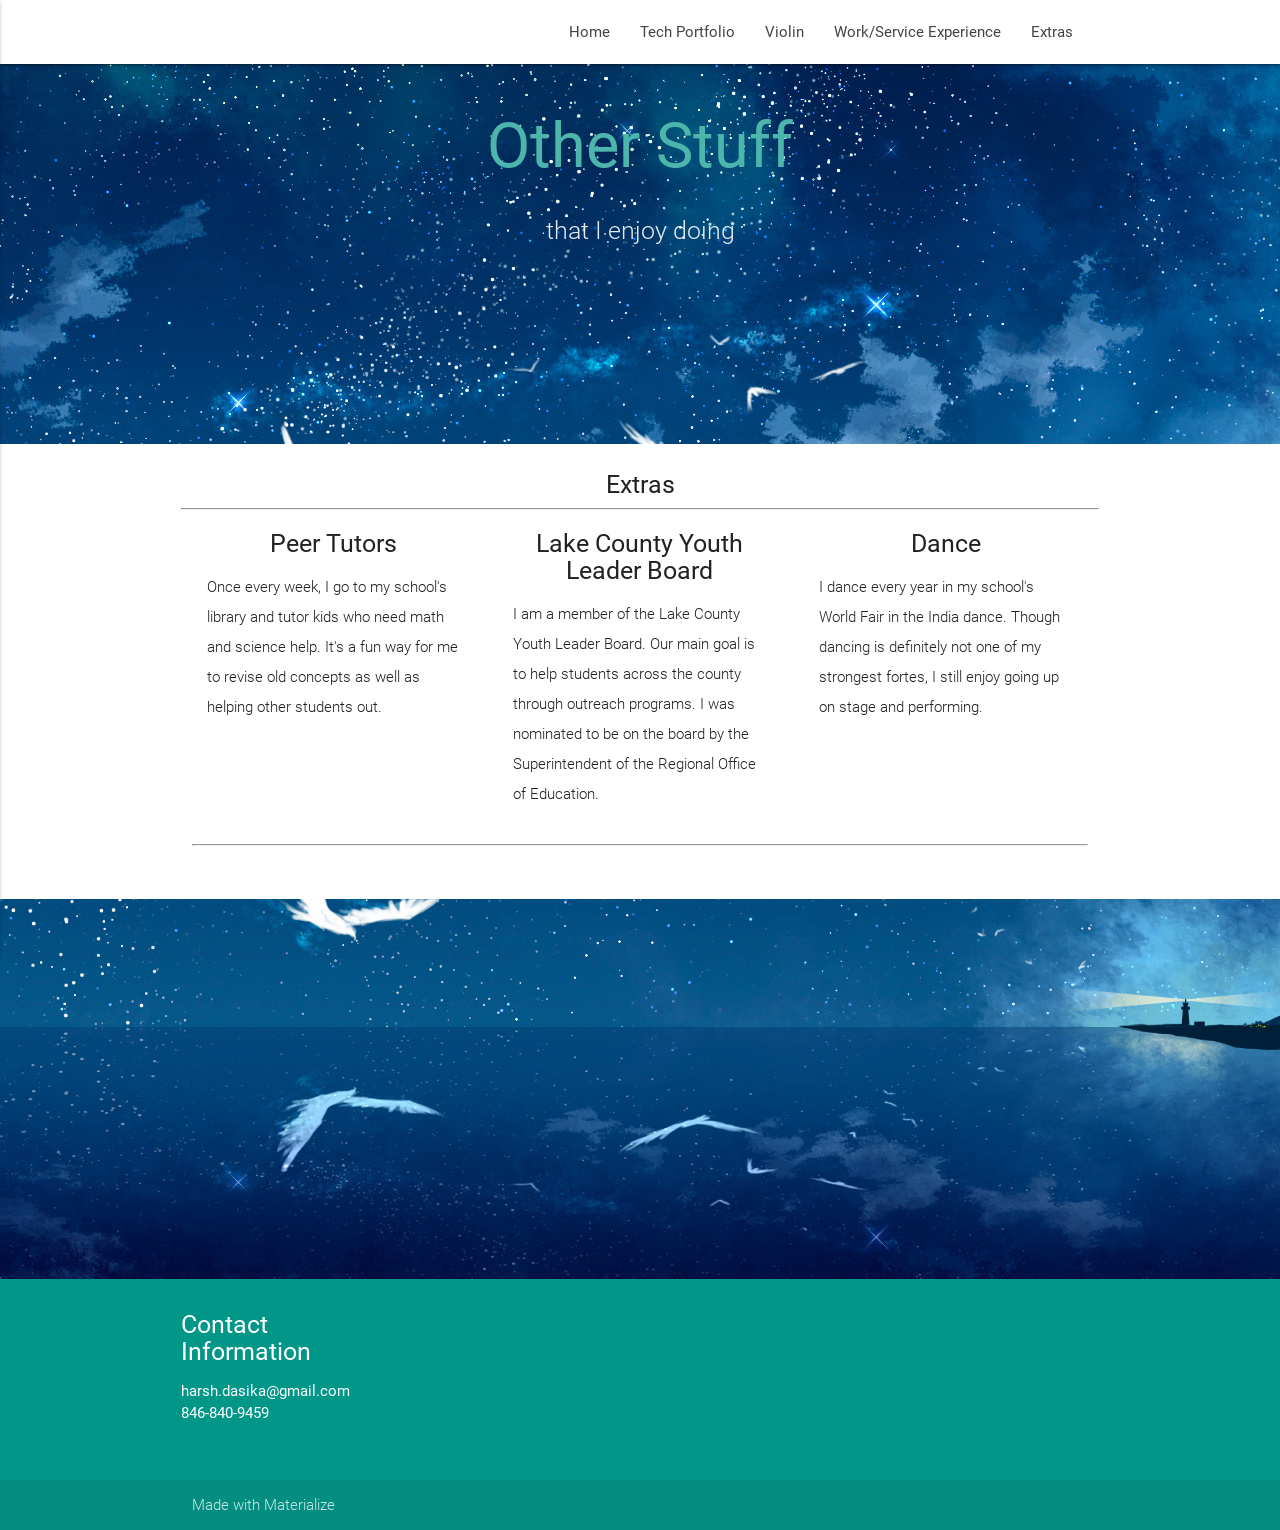
<file: extras.html>
<!DOCTYPE html>
<html lang="en">
<head>
  <meta http-equiv="Content-Type" content="text/html; charset=UTF-8"/>
  <meta name="viewport" content="width=device-width, initial-scale=1"/>
    <link rel="shortcut icon" href="favicon5.ico" type="image/x-icon">
    <title>Harsh Dasika</title>
    
  <!-- CSS  -->
  <link href="https://fonts.googleapis.com/icon?family=Material+Icons" rel="stylesheet">
  <link href="css/materialize.css" type="text/css" rel="stylesheet" media="screen,projection"/>
  <link href="css/style.css" type="text/css" rel="stylesheet" media="screen,projection"/>
</head>
<body>
  <nav class="white" role="navigation">
    <div class="nav-wrapper container">
    <ul class="right hide-on-med-and-down">
        <li><a href="extras.html">Extras</a></li>
      </ul>
    <ul class="right hide-on-med-and-down">
        <li><a href="work.html">Work/Service Experience</a></li>
      </ul>
    <ul class="right hide-on-med-and-down">
        <li><a href="violin.html">Violin</a></li>
      </ul>
    <ul class="right hide-on-med-and-down">
        <li><a href="programming.html">Tech Portfolio</a></li>
      </ul>
    <ul class="right hide-on-med-and-down">
        <li><a href="index.html">Home</a></li>
      </ul>
      
      

     <ul id="nav-mobile" class="side-nav">
        <li><a href="index.html">Home</a></li>
        <li><a href="programming.html">Tech Portfolio</a></li>
        <li><a href="violin.html">Violin</a></li>
        <li><a href="work.html">Work/Service Portfolio</a></li>
        <li><a href="extras.html">Extras</a></li>
      </ul>
      <a href="#" data-activates="nav-mobile" class="button-collapse"><i class="material-icons">menu</i></a>
    </div>
  </nav>

  <div id="index-banner" class="parallax-container">
    <div class="section no-pad-bot">
      <div class="container">
        <br><br>
        <h1 class="header center teal-text text-lighten-2">Other Stuff</h1>
        <div class="row center">
          <h5 class="header col s12 light">that I enjoy doing</h5>
        </div>
        <div class="row center">
       
        </div>
        <br><br>

      </div>
    </div>
    <div class="parallax"><img src="parallax_2.jpg" alt="Unsplashed background img 1"></div>
  </div>


  <div class="container">
    <div class="section">

      <!--   Icon Section   -->
      <div class="row">
        <center><h5 class="center">Extras</h5></center>  
          <hr>
        <div class="col s12 m4">
          <div class="icon-block">
            
            <h5 class="center">Peer Tutors</h5>

            <p class="light">Once every week, I go to my school's library and tutor kids who need math and science help. It's a fun way for me to revise old concepts as well as helping other students out.</p>
          </div>
        </div>

        <div class="col s12 m4">
          <div class="icon-block">

            <h5 class="center">Lake County Youth Leader Board</h5>

            <p class="light">I am a member of the Lake County Youth Leader Board. Our main goal is to help students across the county through outreach programs. I was nominated to be on the board by the Superintendent of the Regional Office of Education.</p>
          </div>
        </div>

        <div class="col s12 m4">
          <div class="icon-block">

            <h5 class="center">Dance</h5>

            <p class="light">I dance every year in my school's World Fair in the India dance. Though dancing is definitely not one of my strongest fortes, I still enjoy going up on stage and performing.</p>
          </div>
        </div>
          
      </div>
<hr>
    </div>
  </div>




  <div class="container">
    <div class="section">

     
    </div>
  </div>


  <div class="parallax-container valign-wrapper">
    <div class="section no-pad-bot">
      <div class="container">
        <div class="row center">
          <h5 class="header col s12 light"></h5>
        </div>
        
      </div>
    </div>
    <div class="parallax"><img src="parallax_2.jpg" alt="Unsplashed background img 3"></div>
  </div>   
    

  <footer class="page-footer teal">
    <div class="container">
      <div class="row">
        <div class="row">
       <div class="col l3 s12">
          <h5 class="white-text">Contact Information</h5>
          <ul>
            <li><a class="white-text" href="#!">harsh.dasika@gmail.com</a></li>
            <li><a class="white-text" href="#!">846-840-9459</a></li>
          </ul>
        </div>
      </div>
        
      </div>
    </div>
    <div class="footer-copyright">
      <div class="container">
      Made with Materialize
      </div>
    </div>
  </footer>


  <!--  Scripts-->
  <script src="https://code.jquery.com/jquery-2.1.1.min.js"></script>
  <script src="js/materialize.js"></script>
  <script src="js/init.js"></script>

  </body>
</html>
</file>
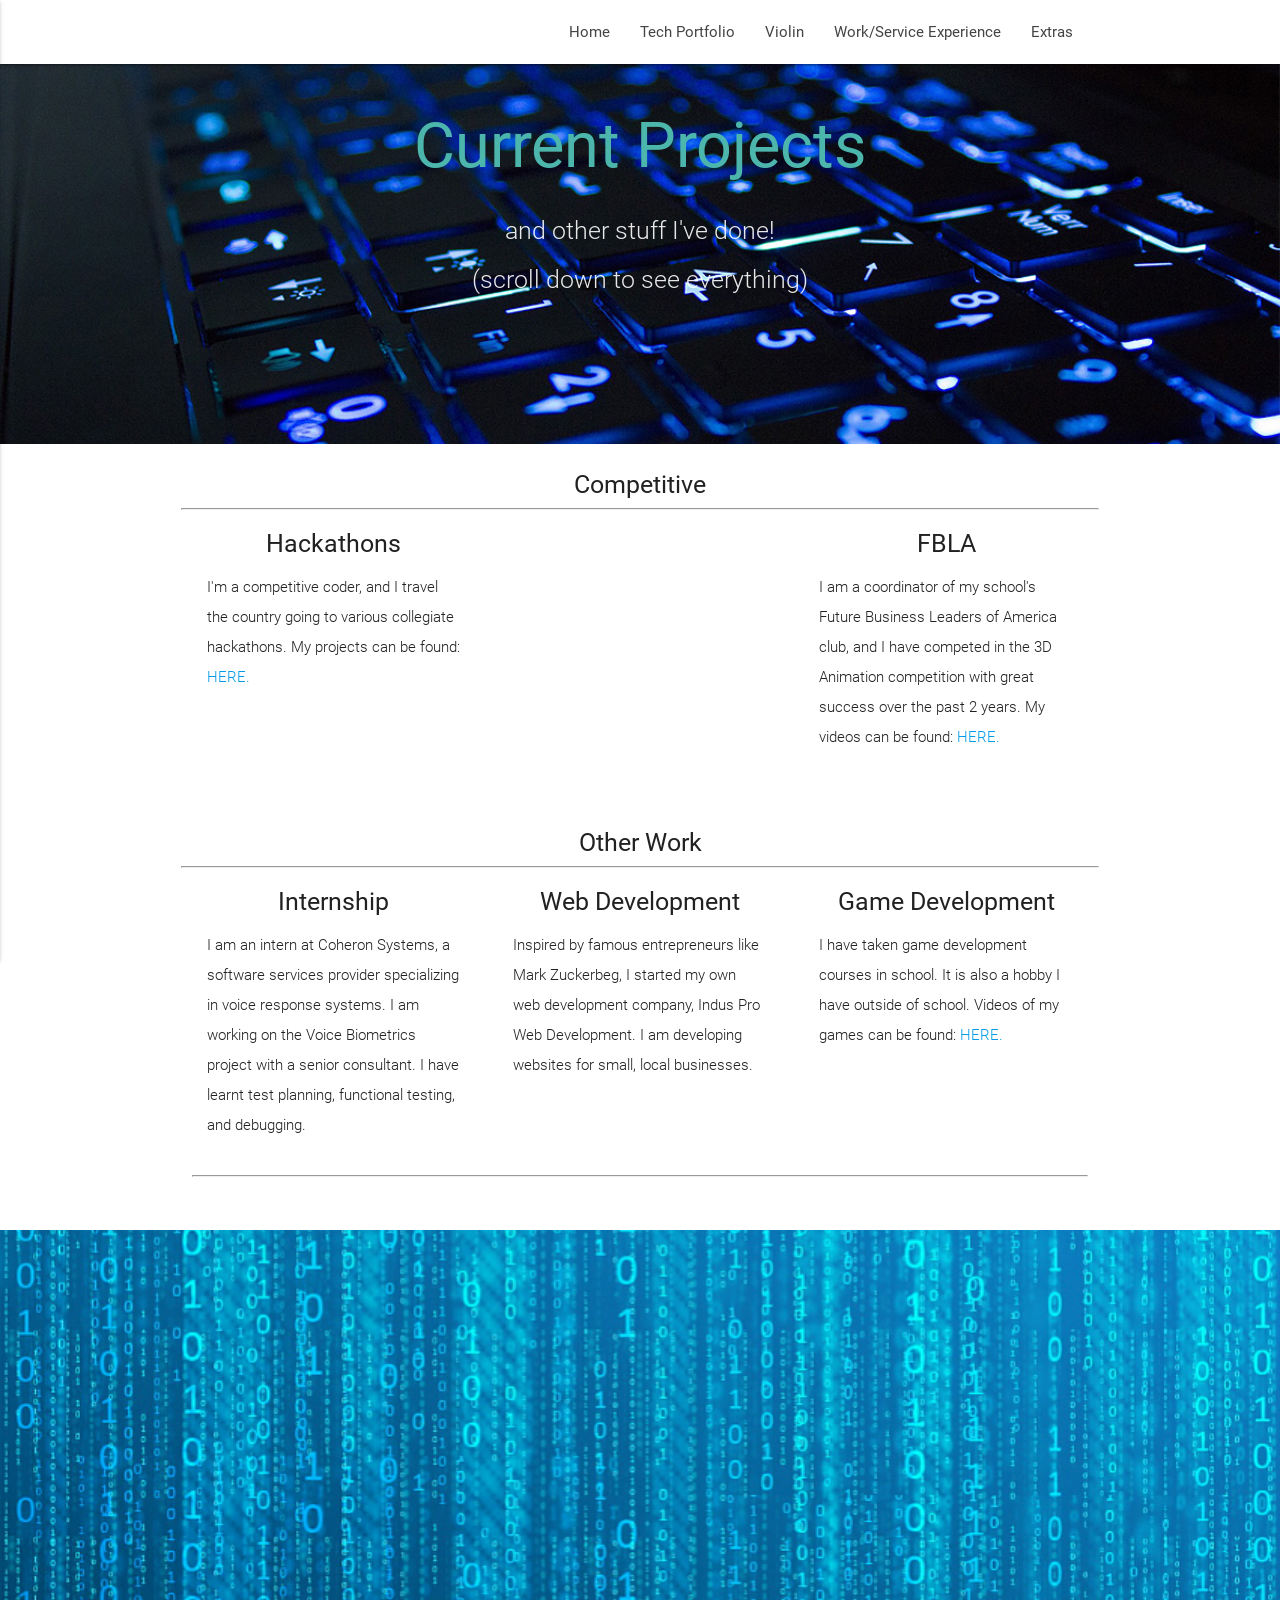
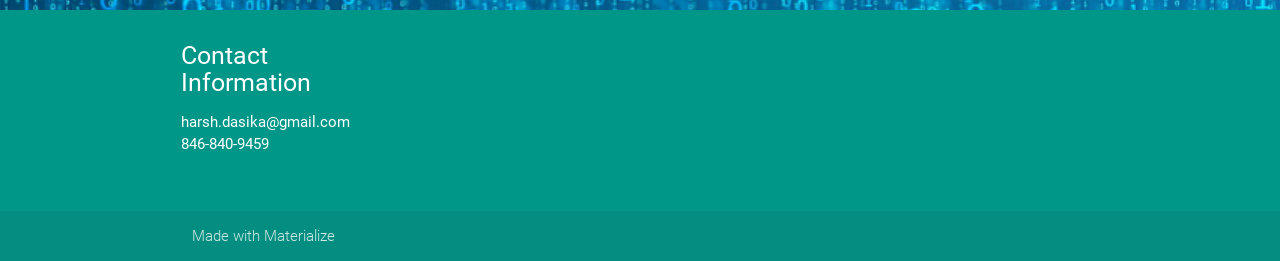
<file: programming.html>
<!DOCTYPE html>
<html lang="en">
<head>
  <meta http-equiv="Content-Type" content="text/html; charset=UTF-8"/>
  <meta name="viewport" content="width=device-width, initial-scale=1"/>
    <link rel="shortcut icon" href="favicon5.ico" type="image/x-icon">
    <title>Harsh Dasika</title>
    
  <!-- CSS  -->
  <link href="https://fonts.googleapis.com/icon?family=Material+Icons" rel="stylesheet">
  <link href="css/materialize.css" type="text/css" rel="stylesheet" media="screen,projection"/>
  <link href="css/style.css" type="text/css" rel="stylesheet" media="screen,projection"/>
</head>
<body>
  <nav class="white" role="navigation">
    <div class="nav-wrapper container">
    <ul class="right hide-on-med-and-down">
        <li><a href="extras.html">Extras</a></li>
      </ul>
    <ul class="right hide-on-med-and-down">
        <li><a href="work.html">Work/Service Experience</a></li>
      </ul>
    <ul class="right hide-on-med-and-down">
        <li><a href="violin.html">Violin</a></li>
      </ul>
    <ul class="right hide-on-med-and-down">
        <li><a href="programming.html">Tech Portfolio</a></li>
      </ul>
    <ul class="right hide-on-med-and-down">
        <li><a href="index.html">Home</a></li>
      </ul>
      
      

     <ul id="nav-mobile" class="side-nav">
        <li><a href="index.html">Home</a></li>
        <li><a href="programming.html">Tech Portfolio</a></li>
        <li><a href="violin.html">Violin</a></li>
        <li><a href="work.html">Work/Service Portfolio</a></li>
        <li><a href="extras.html">Extras</a></li>
      </ul>
      <a href="#" data-activates="nav-mobile" class="button-collapse"><i class="material-icons">menu</i></a>
    </div>
  </nav>

  <div id="index-banner" class="parallax-container">
    <div class="section no-pad-bot">
      <div class="container">
        <br><br>
        <h1 class="header center teal-text text-lighten-2">Current Projects</h1>
        <div class="row center">
          <h5 class="header col s12 light"> and other stuff I've done! </h5>
          <h5 class="header col s12 light"> (scroll down to see everything) </h5>
        </div>
        <div class="row center">
          <!-- <a href="http://materializecss.com/getting-started.html" id="download-button" class="btn-large waves-effect waves-light teal lighten-1">Get Started</a> -->
        </div>
        <br><br>

      </div>
    </div>
    <div class="parallax"><img src="keyboard.jpg" alt="Unsplashed background img 1"></div>
  </div>


  <div class="container">
    <div class="section">

      <!--   Icon Section   -->
      <div class="row">
        <center><h5 class="center">Competitive</h5></center>  
          <hr>
        <div class="col s12 m4">
          <div class="icon-block">
            
            <h5 class="center">Hackathons</h5>

            <p class="light">I'm a competitive coder, and I travel the country going to various collegiate hackathons. My projects can be found: <a href="https://goo.gl/TnBLMr">HERE.</a></p>
          </div>
        </div>

        <div class="col s12 m4">
          <div class="icon-block">

            <h5 class="center"> </h5>

              <p></p>
            
          </div>
        </div>

        <div class="col s12 m4">
          <div class="icon-block">

            <h5 class="center">FBLA</h5>

            <p class="light">I am a coordinator of my school's Future Business Leaders of America club, and I have competed in the 3D Animation competition with great success over the past 2 years. My videos can be found: <a href="https://goo.gl/Du9fMR">HERE.</a></p>
          </div>
        </div>
          
      </div>

    </div>
  </div>


  <div class="container">
    <div class="section">

      <!--   Icon Section   -->
      <div class="row">
        <center><h5 class="center">Other Work</h5></center>  
          <hr>
        <div class="col s12 m4">
          <div class="icon-block">
            
            <h5 class="center">Internship</h5>

            <p class="light">I am an intern at Coheron Systems, a software services provider specializing in voice response systems. I am working on the Voice Biometrics project with a senior consultant. I have learnt test planning, functional testing, and debugging.</p>
          </div>
        </div>

        <div class="col s12 m4">
          <div class="icon-block">

            <h5 class="center">Web Development</h5>

            <p class="light">Inspired by famous entrepreneurs like Mark Zuckerbeg, I started my own web development company, Indus Pro Web Development. I am developing websites for small, local businesses.</p>
          </div>
        </div>

        <div class="col s12 m4">
          <div class="icon-block">

            <h5 class="center">Game Development</h5>

            <p class="light">I have taken game development courses in school. It is also a hobby I have outside of school. Videos of my games can be found: <a href="https://goo.gl/QK22KV">HERE.</a></p>
          </div>
        </div>
          
      </div>
<hr>
    </div>
  </div>



  <div class="container">
    <div class="section">

     
    </div>
  </div>


  <div class="parallax-container valign-wrapper">
    <div class="section no-pad-bot">
      <div class="container">
        <div class="row center">
          <h5 class="header col s12 light"></h5>
        </div>
        
      </div>
    </div>
    <div class="parallax"><img src="binary.jpg" alt="Unsplashed background img 3"></div>
  </div>   
    

  <footer class="page-footer teal">
    <div class="container">
      <div class="row">
        <div class="row">
       <div class="col l3 s12">
          <h5 class="white-text">Contact Information</h5>
          <ul>
            <li><a class="white-text" href="#!">harsh.dasika@gmail.com</a></li>
            <li><a class="white-text" href="#!">846-840-9459</a></li>
          </ul>
        </div>
      </div>
        
      </div>
    </div>
    <div class="footer-copyright">
      <div class="container">
      Made with Materialize
      </div>
    </div>
  </footer>


  <!--  Scripts-->
  <script src="https://code.jquery.com/jquery-2.1.1.min.js"></script>
  <script src="js/materialize.js"></script>
  <script src="js/init.js"></script>

  </body>
</html>
</file>
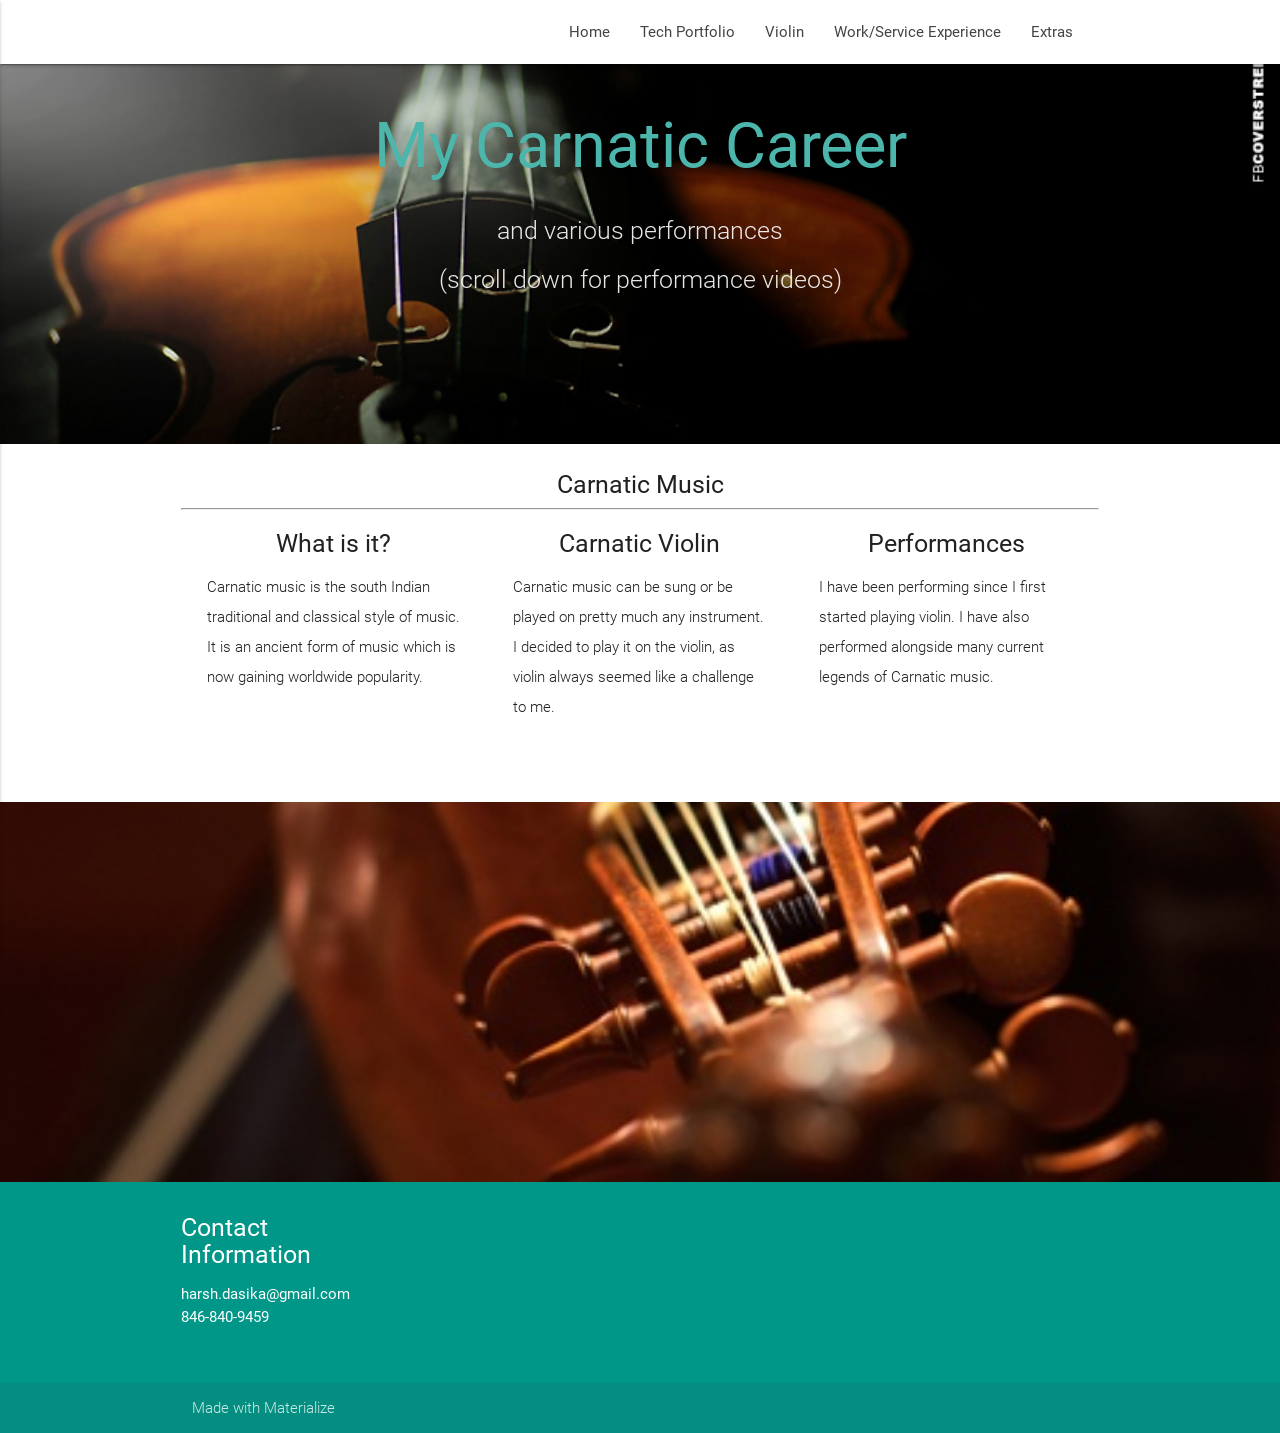
<file: violin.html>
<!DOCTYPE html>
<html lang="en">
<head>
  <meta http-equiv="Content-Type" content="text/html; charset=UTF-8"/>
  <meta name="viewport" content="width=device-width, initial-scale=1"/>
    <link rel="shortcut icon" href="favicon5.ico" type="image/x-icon">
    <title>Harsh Dasika</title>

  <!-- CSS  -->
  <link href="https://fonts.googleapis.com/icon?family=Material+Icons" rel="stylesheet">
  <link href="css/materialize.css" type="text/css" rel="stylesheet" media="screen,projection"/>
  <link href="css/style.css" type="text/css" rel="stylesheet" media="screen,projection"/>
</head>
<body>
  <nav class="white" role="navigation">
    <div class="nav-wrapper container">
    <ul class="right hide-on-med-and-down">
        <li><a href="extras.html">Extras</a></li>
      </ul>
    <ul class="right hide-on-med-and-down">
        <li><a href="work.html">Work/Service Experience</a></li>
      </ul>
    <ul class="right hide-on-med-and-down">
        <li><a href="violin.html">Violin</a></li>
      </ul>
    <ul class="right hide-on-med-and-down">
        <li><a href="programming.html">Tech Portfolio</a></li>
      </ul>
    <ul class="right hide-on-med-and-down">
        <li><a href="index.html">Home</a></li>
      </ul>
      
      

     <ul id="nav-mobile" class="side-nav">
        <li><a href="index.html">Home</a></li>
        <li><a href="programming.html">Tech Portfolio</a></li>
        <li><a href="violin.html">Violin</a></li>
        <li><a href="work.html">Work/Service Portfolio</a></li>
        <li><a href="extras.html">Extras</a></li>
      </ul>
      <a href="#" data-activates="nav-mobile" class="button-collapse"><i class="material-icons">menu</i></a>
    </div>
  </nav>

  <div id="index-banner" class="parallax-container">
    <div class="section no-pad-bot">
      <div class="container">
        <br><br>
        <h1 class="header center teal-text text-lighten-2">My Carnatic Career</h1>
        <div class="row center">
          <h5 class="header col s12 light">and various performances</h5>
          <h5 class="header col s12 light">(scroll down for performance videos)</h5>
        </div>
        <div class="row center">
          <!-- <a href="http://materializecss.com/getting-started.html" id="download-button" class="btn-large waves-effect waves-light teal lighten-1">Get Started</a> -->
        </div>
        <br><br>

      </div>
    </div>
    <div class="parallax"><img src="violin2.jpg" alt="Unsplashed background img 1"></div>
  </div>


  <div class="container">
    <div class="section">

      <!--   Icon Section   -->
      <div class="row">
        <center><h5 class="center">Carnatic Music</h5></center>  
          <hr>
        <div class="col s12 m4">
          <div class="icon-block">
            
            <h5 class="center">What is it?</h5>

            <p class="light">Carnatic music is the south Indian traditional and classical style of music. It is an ancient form of music which is now gaining worldwide popularity. </p>
          </div>
        </div>

        <div class="col s12 m4">
          <div class="icon-block">

            <h5 class="center">Carnatic Violin</h5>

            <p class="light">Carnatic music can be sung or be played on pretty much any instrument. I decided to play it on the violin, as violin always seemed like a challenge to me. </p>
          </div>
        </div>

        <div class="col s12 m4">
          <div class="icon-block">

            <h5 class="center">Performances</h5>

            <p class="light">I have been performing since I first started playing violin. I have also performed alongside many current legends of Carnatic music.</p>
          </div>
        </div>
          
      </div>
        
        

    </div>
  </div>


  <div class="container">
    <div class="section">

     
    </div>
  </div>


  <div class="parallax-container valign-wrapper">
    <div class="section no-pad-bot">
      <div class="container">
        <div class="row center">
          <h5 class="header col s12 light"></h5>
        </div>
        
      </div>
    </div>
    <div class="parallax"><img src="violin.jpg" alt="Unsplashed background img 3"></div>
  </div>   
    

  <footer class="page-footer teal">
    <div class="container">
      <div class="row">
        <div class="row">
       <div class="col l3 s12">
          <h5 class="white-text">Contact Information</h5>
          <ul>
            <li><a class="white-text" href="#!">harsh.dasika@gmail.com</a></li>
            <li><a class="white-text" href="#!">846-840-9459</a></li>
          </ul>
        </div>
      </div>
        
      </div>
    </div>
    <div class="footer-copyright">
      <div class="container">
      Made with Materialize
      </div>
    </div>
  </footer>


  <!--  Scripts-->
  <script src="https://code.jquery.com/jquery-2.1.1.min.js"></script>
  <script src="js/materialize.js"></script>
  <script src="js/init.js"></script>

  </body>
</html>
</file>
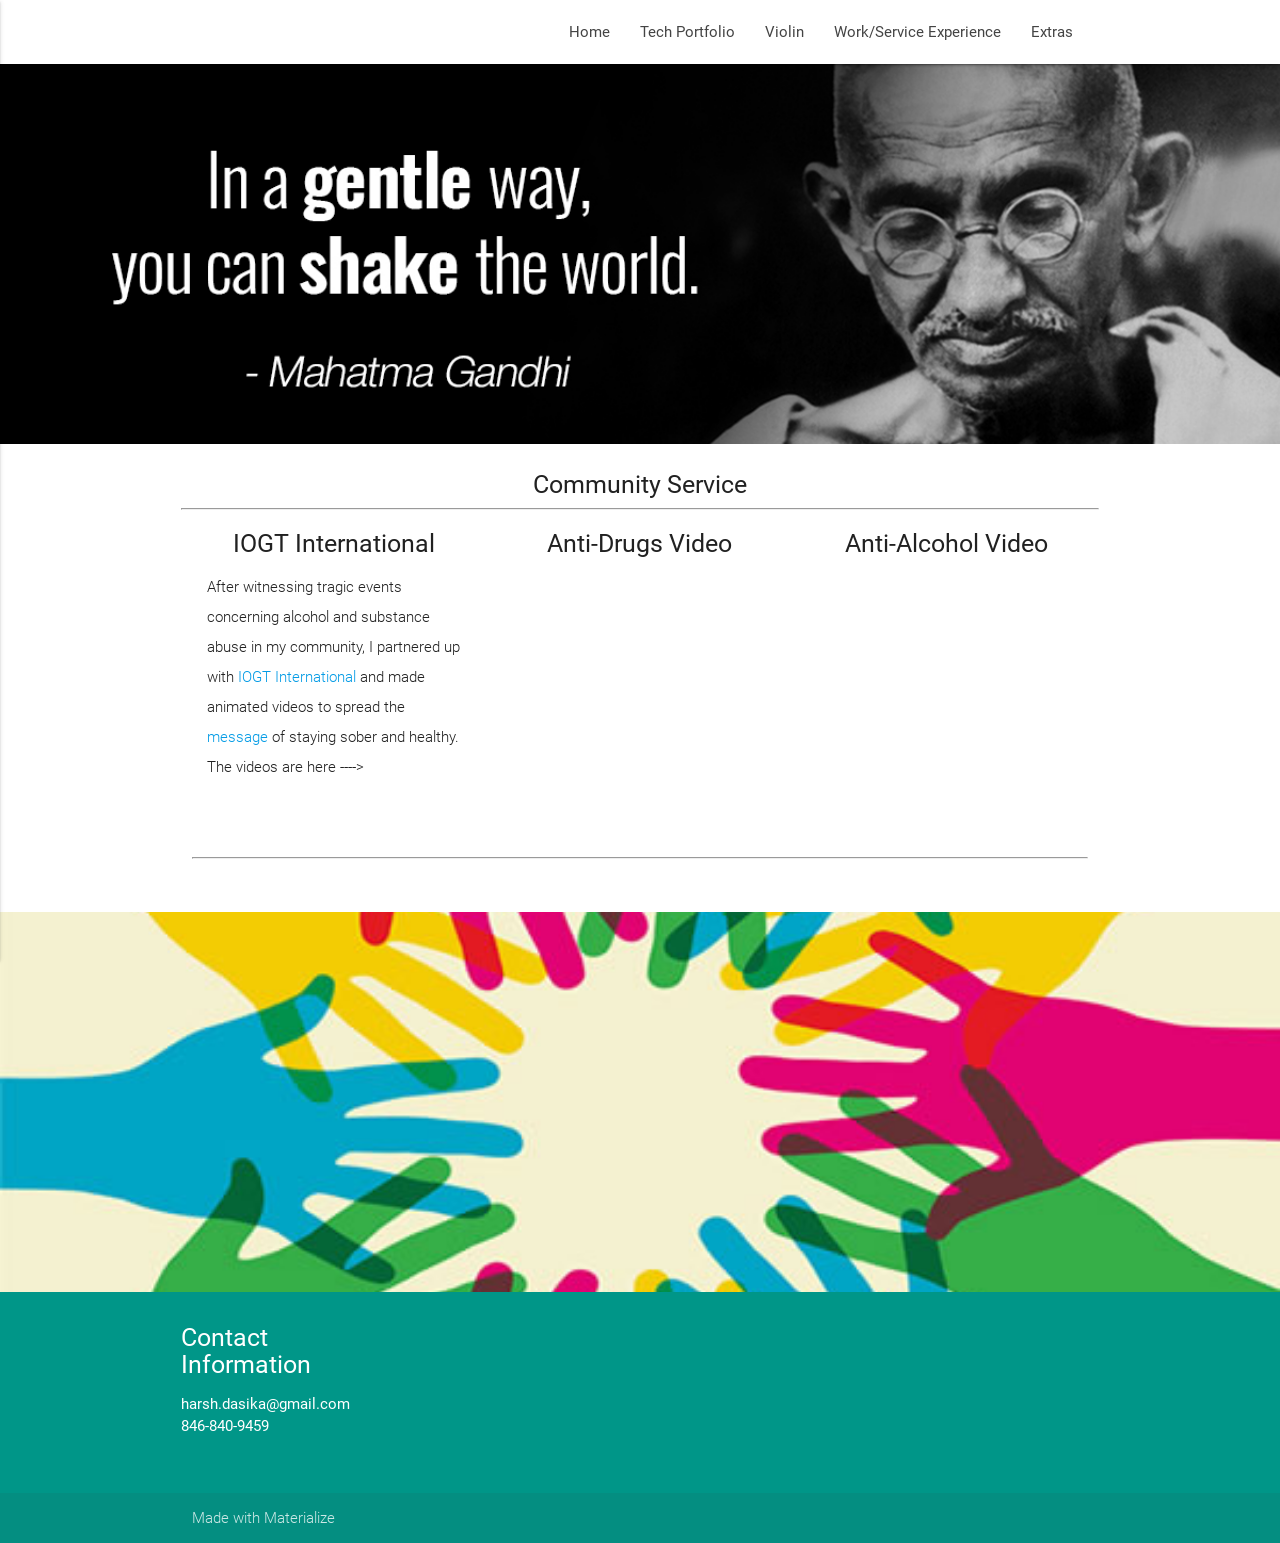
<file: work.html>
<!DOCTYPE html>
<html lang="en">
<head>
  <meta http-equiv="Content-Type" content="text/html; charset=UTF-8"/>
  <meta name="viewport" content="width=device-width, initial-scale=1"/>
    <link rel="shortcut icon" href="favicon5.ico" type="image/x-icon">
    <title>Harsh Dasika</title>

  <!-- CSS  -->
  <link href="https://fonts.googleapis.com/icon?family=Material+Icons" rel="stylesheet">
  <link href="css/materialize.css" type="text/css" rel="stylesheet" media="screen,projection"/>
  <link href="css/style.css" type="text/css" rel="stylesheet" media="screen,projection"/>
</head>
<body>
  <nav class="white" role="navigation">
    <div class="nav-wrapper container">
    <ul class="right hide-on-med-and-down">
        <li><a href="extras.html">Extras</a></li>
      </ul>
    <ul class="right hide-on-med-and-down">
        <li><a href="work.html">Work/Service Experience</a></li>
      </ul>
    <ul class="right hide-on-med-and-down">
        <li><a href="violin.html">Violin</a></li>
      </ul>
    <ul class="right hide-on-med-and-down">
        <li><a href="programming.html">Tech Portfolio</a></li>
      </ul>
    <ul class="right hide-on-med-and-down">
        <li><a href="index.html">Home</a></li>
      </ul>
      
      

     <ul id="nav-mobile" class="side-nav">
        <li><a href="index.html">Home</a></li>
        <li><a href="programming.html">Tech Portfolio</a></li>
        <li><a href="violin.html">Violin</a></li>
        <li><a href="work.html">Work/Service Portfolio</a></li>
        <li><a href="extras.html">Extras</a></li>
      </ul>
      <a href="#" data-activates="nav-mobile" class="button-collapse"><i class="material-icons">menu</i></a>
    </div>
  </nav>

  <div id="index-banner" class="parallax-container">
    <div class="section no-pad-bot">
      <div class="container">
        <br><br>
        <h1 class="header center teal-text text-lighten-2"> </h1>
        <div class="row center">
          <h5 class="header col s12 light"></h5>
        </div>
        <div class="row center">
          <!-- <a href="http://materializecss.com/getting-started.html" id="download-button" class="btn-large waves-effect waves-light teal lighten-1">Get Started</a> -->
        </div>
        <br><br>

      </div>
    </div>
    <div class="parallax"><img src="gandhi_quote.jpg" alt="Unsplashed background img 1"></div>
  </div>


  <div class="container">
    <div class="section">

      <!--   Icon Section   -->
      <div class="row">
        <center><h5 class="center">Community Service</h5></center>  
          <hr>
        <div class="col s12 m4">
          <div class="icon-block">
            
            <h5 class="center">IOGT International</h5>

            <p class="light">After witnessing tragic events concerning alcohol and substance abuse in my community, I partnered up with <a href="http://iogt.org/">IOGT International</a> and made animated videos to spread the <a href="http://drinkrevolution.global/">message</a> of staying sober and healthy. The videos are here ----></p>
          </div>
        </div>  

        <div class="col s12 m4">
          <div class="icon-block">

            <h5 class="center">Anti-Drugs Video</h5>

            <p class="light">
                
            <iframe width=100% height="240" src="https://www.youtube.com/embed/6ZeWlSapzBk?rel=0" frameborder="0" allowfullscreen></iframe>    
              
            </p>
          </div>
        </div>

        <div class="col s12 m4">
          <div class="icon-block">

            <h5 class="center">Anti-Alcohol Video</h5>

            <p class="light">
                
            <iframe width=100% height="240" src="https://www.youtube.com/embed/uZS0hBtiGO0?rel=0" frameborder="0" allowfullscreen></iframe>
              
            </p>
          </div>
        </div>
          
      </div>
<hr>
    </div>
  </div>




  <div class="container">
    <div class="section">

     
    </div>
  </div>


  <div class="parallax-container valign-wrapper">
    <div class="section no-pad-bot">
      <div class="container">
        <div class="row center">
          <h5 class="header col s12 light"></h5>
        </div>
        
      </div>
    </div>
    <div class="parallax"><img src="volunteer2.jpg" alt="Unsplashed background img 3"></div>
  </div>   
    

  <footer class="page-footer teal">
    <div class="container">
      <div class="row">
        <div class="row">
       <div class="col l3 s12">
          <h5 class="white-text">Contact Information</h5>
          <ul>
            <li><a class="white-text" href="#!">harsh.dasika@gmail.com</a></li>
            <li><a class="white-text" href="#!">846-840-9459</a></li>
          </ul>
        </div>
      </div>
        
      </div>
    </div>
    <div class="footer-copyright">
      <div class="container">
      Made with Materialize
      </div>
    </div>
  </footer>


  <!--  Scripts-->
  <script src="https://code.jquery.com/jquery-2.1.1.min.js"></script>
  <script src="js/materialize.js"></script>
  <script src="js/init.js"></script>

  </body>
</html>
</file>
<file: css/style.css>
/* Custom Stylesheet */
/**
 * Use this file to override Materialize files so you can update
 * the core Materialize files in the future
 *
 * Made By MaterializeCSS.com
 */

nav ul a,
nav .brand-logo {
  color: #444;
}

p {
  line-height: 2rem;
}

.button-collapse {
  color: #26a69a;
}

.parallax-container {
  min-height: 380px;
  line-height: 0;
  height: auto;
  color: rgba(255,255,255,.9);
}
  .parallax-container .section {
    width: 100%;
  }

@media only screen and (max-width : 992px) {
  .parallax-container .section {
    position: absolute;
    top: 40%;
  }
  #index-banner .section {
    top: 10%;
  }
}

@media only screen and (max-width : 600px) {
  #index-banner .section {
    top: 0;
  }
}

.icon-block {
  padding: 0 15px;
  margin-bottom:0;
}
.icon-block .material-icons {
  font-size: inherit;
}

footer.page-footer {
  margin: 0;
}
</file>
